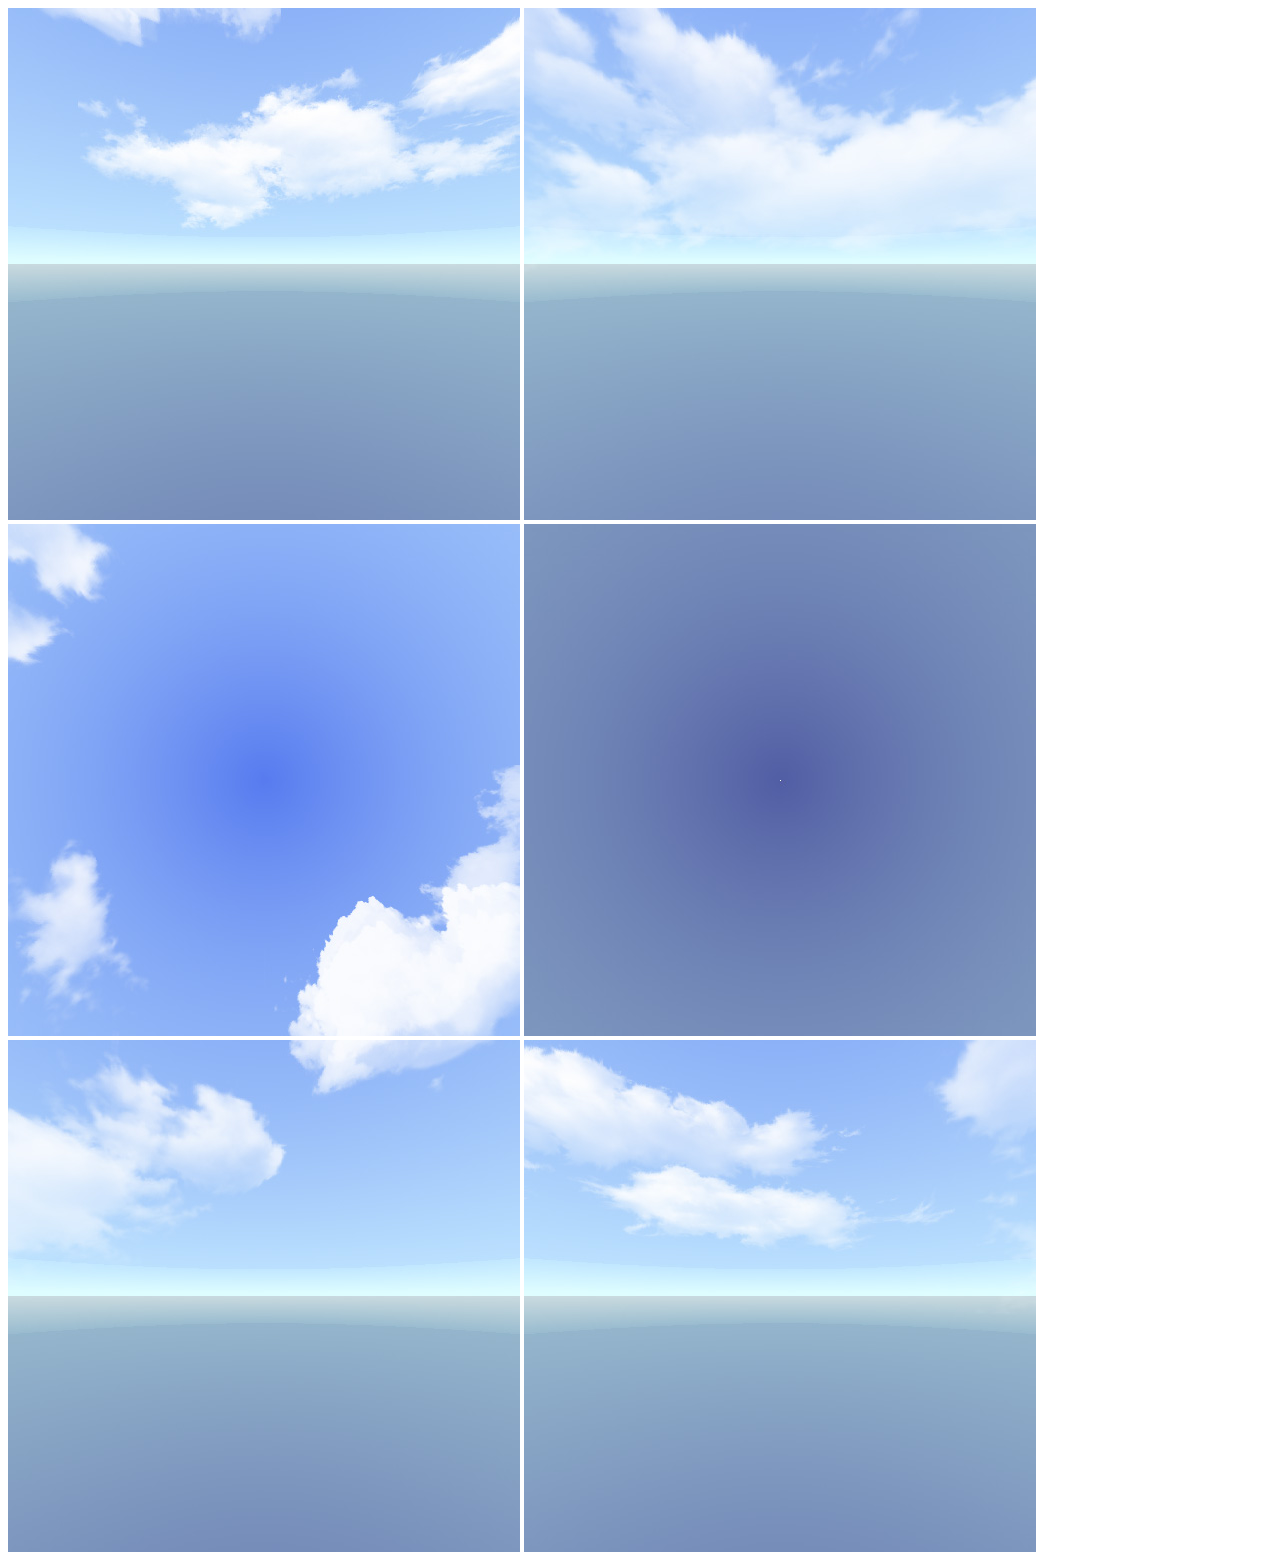
<file: ar-template-multi-planes/index.html>
<!DOCTYPE html>
<html>
  <script src="https://aframe.io/releases/1.0.4/aframe.min.js"></script>
  <script src="aframe-ar.js"></script>
  <body>
    <a-scene embedded arjs environment="#env" vr-mode-ui="enabled: false">
      <a-assets>
        <a-cubemap id="env">
          <img src="Daylight-Box_Right.jpg">
          <img src="Daylight-Box_Left.jpg">
          <img src="Daylight-Box_Top.jpg">
          <img src="Daylight-Box_Bottom.jpg">
          <img src="Daylight-Box_Front.jpg">
          <img src="Daylight-Box_Back.jpg">
        </a-cubemap>
      </a-assets>

      <a-light type="ambient" color="#888"></a-light>
      <a-light type="point" intensity="0.3" position="2 4 4"></a-light>

      <!-- DONT EDIT ABOVE
                o   o
                 )-(
                (O O)
                 \=/
                .-"-.
               //\ /\\
             _// / \ \\_
            =./ {,-.} \.=
                || ||
                || ||    
              __|| ||__  
             `---" "---'   
           EDIT FROM HERE ON          
      -->

      <!-- This is the marker, inside the <marker> 
           the objects that will appear at that position -->

      <!-- You can create your own markers here. ONLY USE JPEGS not PNG!
      https://jeromeetienne.github.io/AR.js/three.js/examples/marker-training/examples/generator.html
     -->

     <!-- !!! Only 1 Marker but lots of assets inside it !!! -->

      <a-marker type='pattern' url='pattern-marker4562.patt' smooth="true">

        <!-- This is the object <a-object> 
          Edit size, position, texture and animation here -->

        <a-box
        width="3"
        height="1.5"
        depth="0.2"
        position="2 0.2 0" 
        rotation="65 10 0"               
        src="sky.png"
        transparent="true"
        alphaTest= "0.5"            
        env-map="#env"
        metalness="1.0"
        roughness="0.0"          
        >
        </a-box>

        <a-box
        width="1.5"
        height="3"
        depth="0.2"
        position="-2 0.2 0" 
        rotation="65 10 0"               
        src="sky.png"
        transparent="true"
        alphaTest= "0.5"            
        env-map="#env"
        metalness="1.0"
        roughness="0.0"          
        >
        </a-box>

        <a-box
        width="3"
        height="1.5"
        depth="2"
        position="1.5 0.2 0" 
        rotation="65 10 0"               
        src="sky.png"
        transparent="true"
        alphaTest= "0.5"            
        env-map="#env"
        metalness="1.0"
        roughness="0.0"          
        >
        </a-box>        


        <a-sphere
        radius="1.2"
        position= "2 0 2"
        src="sky.png"
        env-map="#env"
        metalness="0.9"
        roughness="0.1"                  
        animation="
        property: rotation; 
        from: 0 0 0; 
        to: 0 360 0; 
        easing: linear; 
        dur: 10000; 
        loop:true"
        >                  
        </a-sphere>        

        <!-- !!! Do not remove Marker 1 !!! -->
      </a-marker>    

     


      <a-entity camera></a-entity>
    </a-scene>

  </body>
</html>
</file>
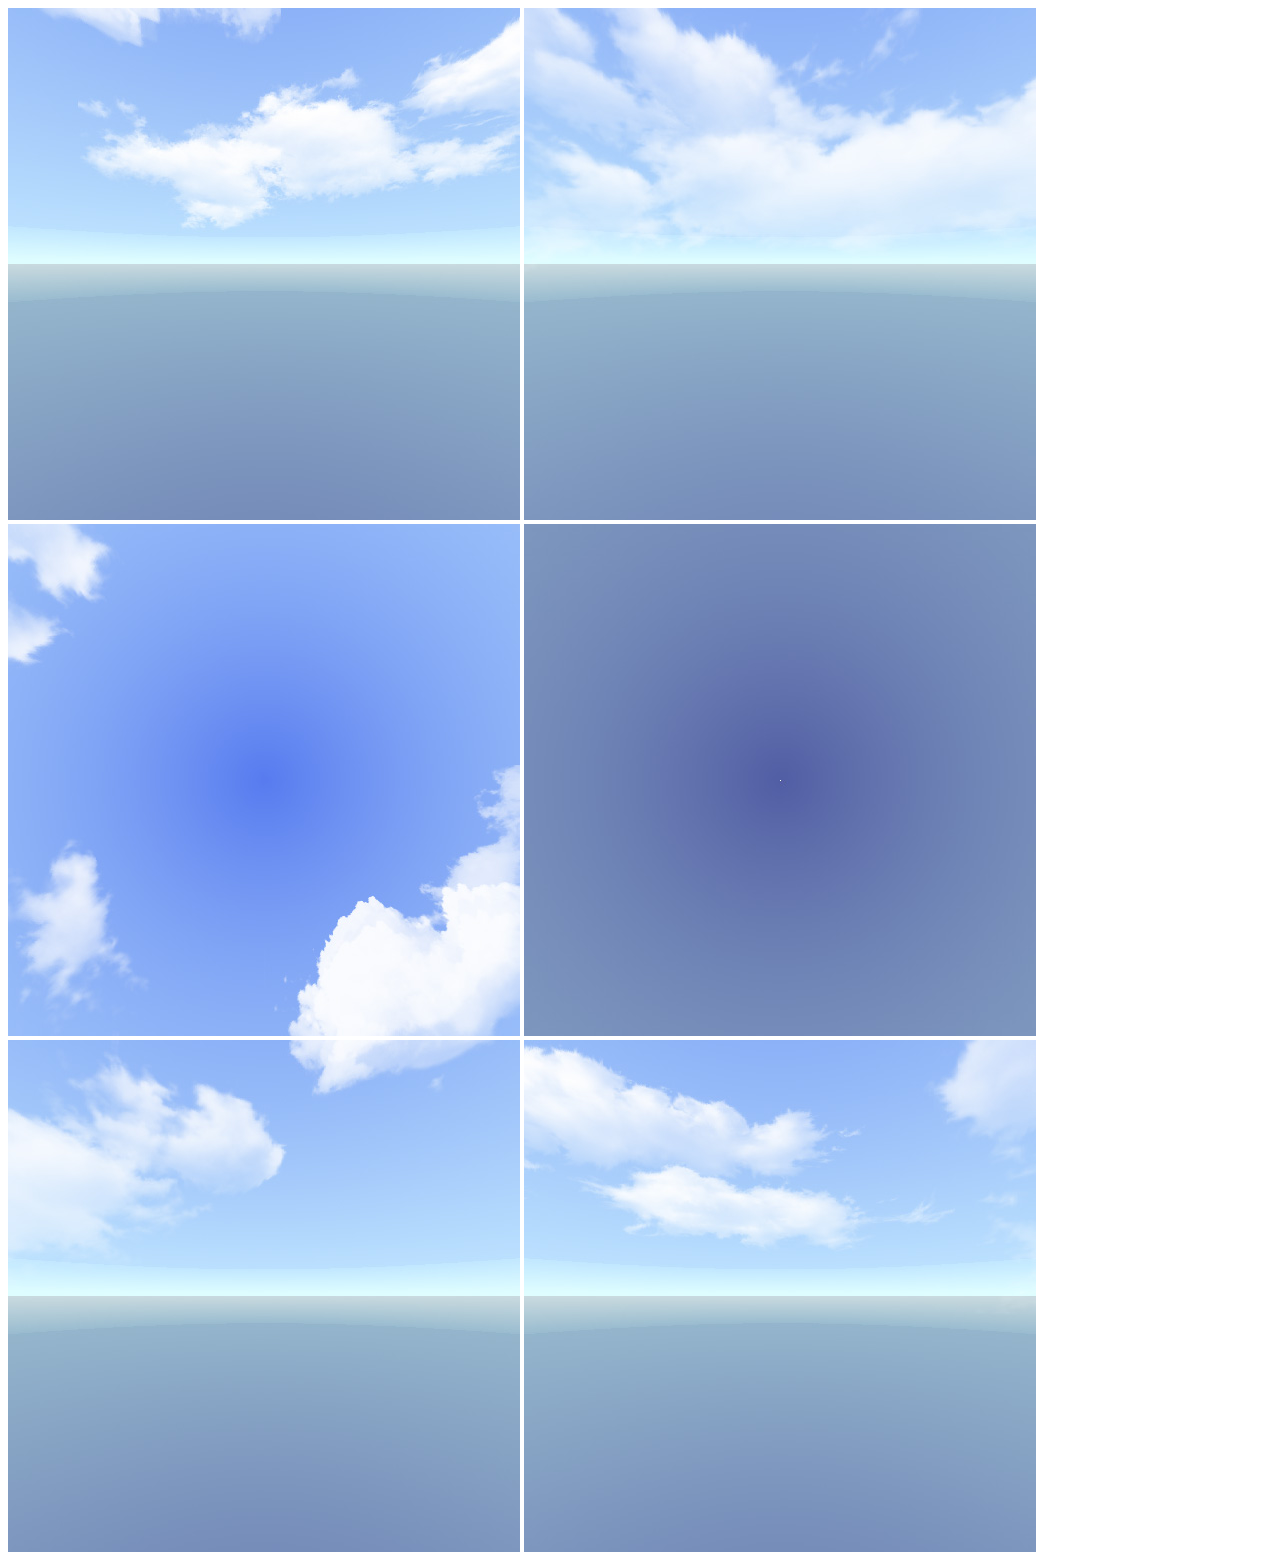
<file: ar/index.html>
<!DOCTYPE html>
<html>
  <script src="https://aframe.io/releases/1.0.4/aframe.min.js"></script>
  <script src="aframe-ar.js"></script>
  <body>
    <a-scene embedded arjs environment="#env" vr-mode-ui="enabled: false">
      <a-assets>
        <a-cubemap id="env">
          <img src="Daylight-Box_Right.jpg">
          <img src="Daylight-Box_Left.jpg">
          <img src="Daylight-Box_Top.jpg">
          <img src="Daylight-Box_Bottom.jpg">
          <img src="Daylight-Box_Front.jpg">
          <img src="Daylight-Box_Back.jpg">
        </a-cubemap>
      </a-assets>

      <a-light type="ambient" color="#888"></a-light>
      <a-light type="point" intensity="0.3" position="2 4 4"></a-light>

      <!-- DONT EDIT ABOVE
                o   o
                 )-(
                (O O)
                 \=/
                .-"-.
               //\ /\\
             _// / \ \\_
            =./ {,-.} \.=
                || ||
                || ||    
              __|| ||__  
             `---" "---'   
           EDIT FROM HERE ON          
      -->

      <!-- This is the marker, inside the <marker> 
           the objects that will appear at that position -->

      <!-- You can create your own markers here. ONLY USE JPEGS not PNG!
      https://jeromeetienne.github.io/AR.js/three.js/examples/marker-training/examples/generator.html
     -->

     <!-- !!! Only 1 Marker but lots of assets inside it !!! -->

      <a-marker type='pattern' url='pattern-1.patt' smooth="true">

        <!-- This is the object <a-object> 
          Edit size, position, texture and animation here -->

    <a-box 
          width="4"
          height="3"
          depth="0.1"
          position="0 0.5 0" 
          rotation="-90 0 0"               
          src="green.jpg"
          transparent="true"
          alphaTest= "0.5"
          env-map="#env"
          metalness="0"
          roughness="0.0"           
          >                 
    </a-box>

    <a-box 
    width="4"
    height="1"
    depth="0.1"
    position="0 1 1.5" 
    rotation="0  0 360"               
    src="green2.jpg"
    transparent="true"
    alphaTest= "0.5"
    env-map="#env"
    metalness="1.0"
    roughness="0.0"           
    >                 
</a-box>  

<a-box 
width="4"
height="3"
depth="0.01"
position="0 1.3 0" 
rotation="-90  0 0"               
src="jurassic-world.png" 
transparent="true"
alphaTest= "0.5"
env-map="#env"
metalness="0"
roughness="0.0"           
>                 
</a-box>




<a-box 
width="4"
height="3"
depth="0.01"
position="0 1.9 0" 
rotation="-90  0 0"               
src="cac-goc-quay-co-ban.png" 
transparent="true"
alphaTest= "0.5"
env-map="#env"
metalness="0"
roughness="0.0"           
>                 
</a-box>

        <!-- !!! Do not remove Marker 1 !!! -->
      </a-marker>    

      <a-marker type='pattern' url='pattern-2.patt' smooth="true">

       
        
        <a-box 
        width="1.25"
        height="1.25"
        depth="0.001"
        position="0 -7 -6" 
        rotation="-90  0 0"               
        src="c2.png"
        transparent="true"
        alphaTest= "0.5"
        env-map="#env"
        metalness="0"
        roughness="0.0"           
        >                 
  </a-box>


  <a-box 
        width="1.5"
        height="1.5"
        depth="0.001"
        position="0 0 0" 
        rotation="-90  0 0"               
        src="c1.png"
        transparent="true"
        alphaTest= "0.5"
        env-map="#env"
        metalness="0"
        roughness="0.0"           
        >                 
  </a-box>


 

 


  </a-marker>  

     


      <a-entity camera></a-entity>
    </a-scene>

  </body>
</html>
</file>
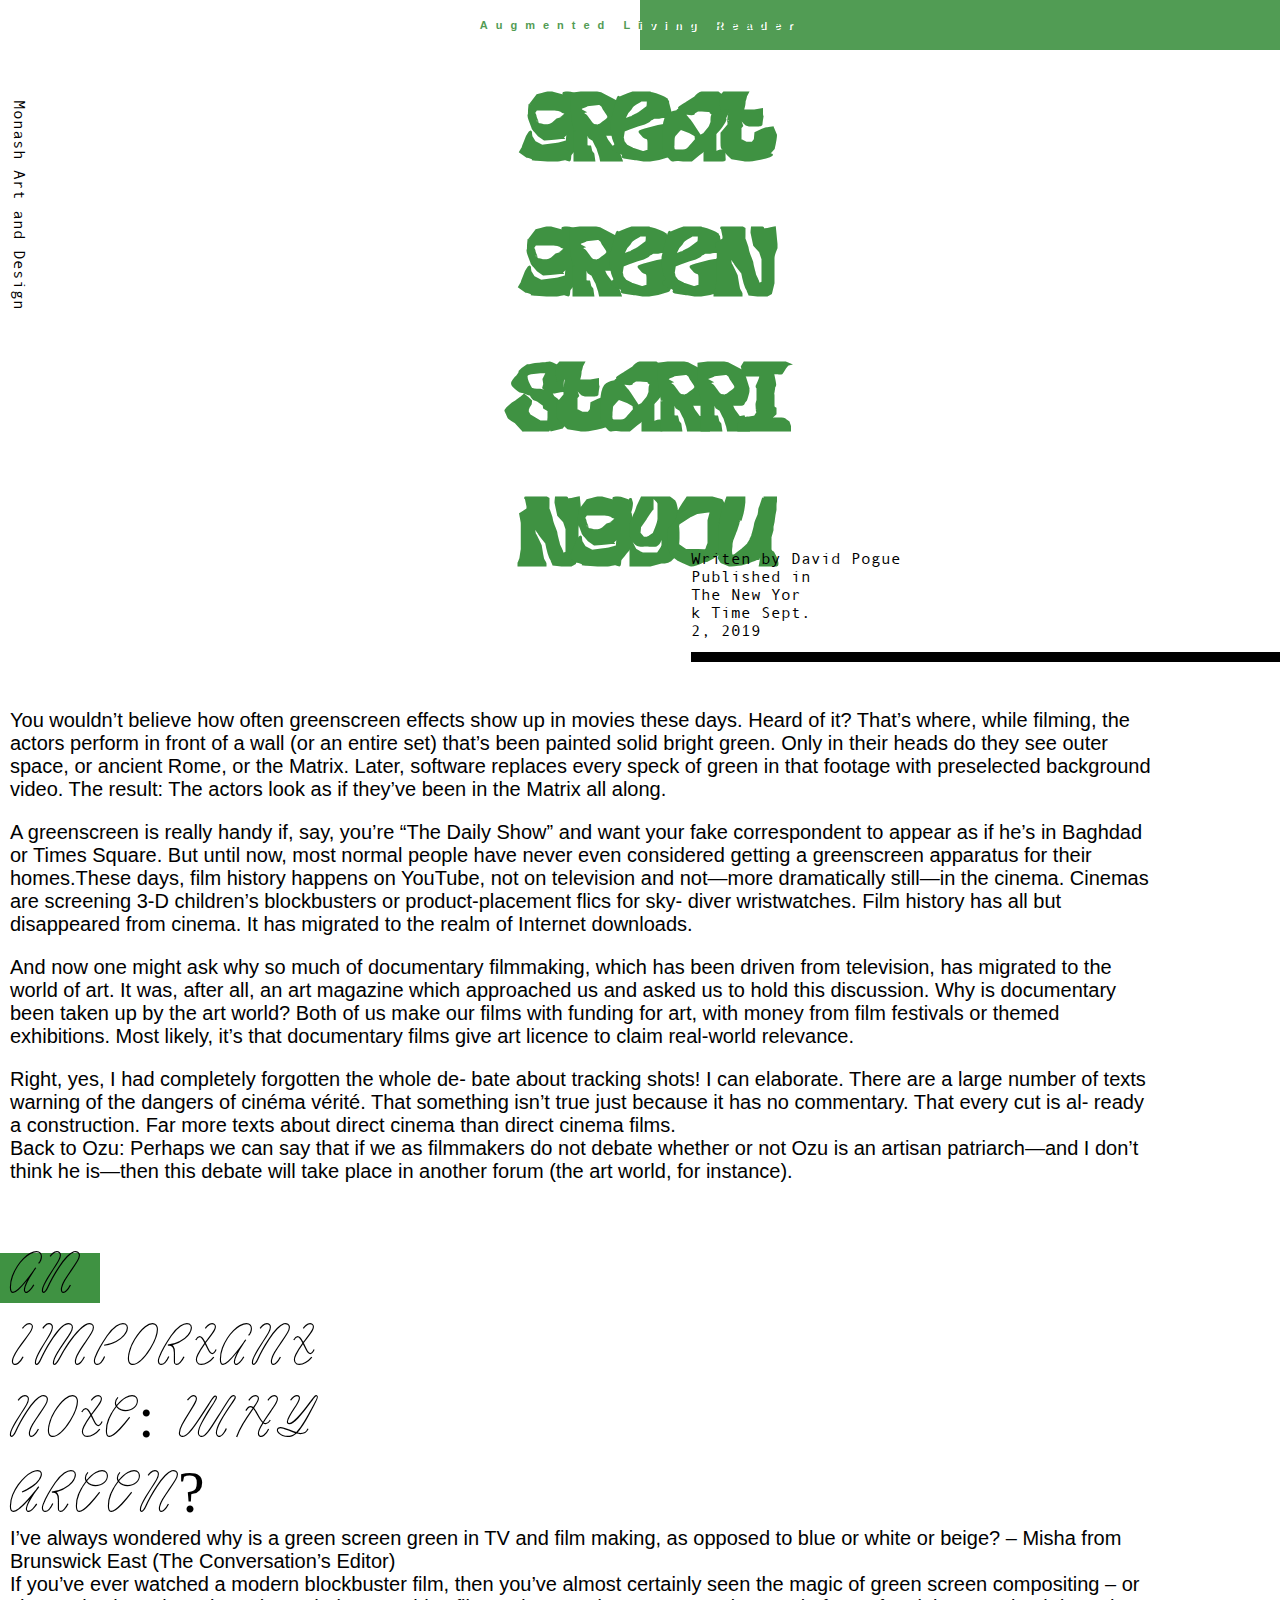
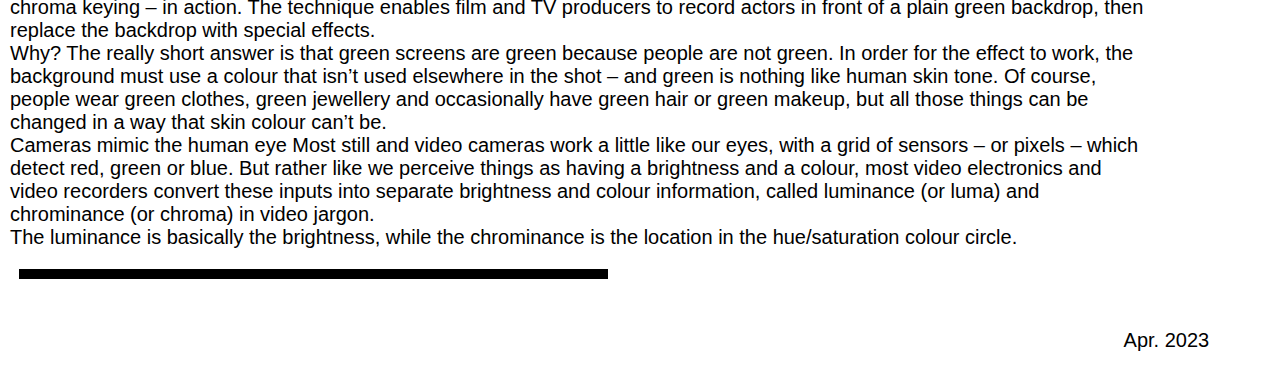
<file: reader/index.html>
<!DOCTYPE html>
<html lang="en">
<head>
    <meta charset="UTF-8">
    <meta http-equiv="X-UA-Compatible" content="IE=edge">
    <meta name="viewport" content="width=device-width, initial-scale=1.0">
    <title>Document</title>
    <link rel="stylesheet" href="style1.css">
</head>
<body>
    <h1> Great <br> Green <br> Starri <br> ng You
     </h1>

     <div class="dym">
      <p> Monash Art and Design </p>
     </div>
     
     
     <div class="myclass">
      <p> Writen by David Pogue <br> Published in <br> The New Yor <br> k Time Sept. <br> 2, 2019 </p>
     </div>
    
     <div class="container">
      <hr class="line">
    </div>
    
    
    
    <p>You wouldn’t believe how often greenscreen effects show up in movies these days. Heard of it? That’s where, while filming, the actors perform in front of a wall (or an entire set) that’s been painted solid bright green. Only in their heads do they see outer space, or ancient Rome, or the Matrix. Later, software replaces every speck of green in that footage with preselected background video. The result: The actors look as if they’ve been in the Matrix all along.
    <p>A greenscreen is really handy if, say, you’re “The Daily Show” and want your fake correspondent to appear as if he’s in Baghdad or Times Square. But until now, most normal people have never even considered getting a greenscreen apparatus for their homes.These days, film history happens on YouTube, not on television and not—more dramatically still—in the cinema. Cinemas are screening 3-D children’s blockbusters or product-placement flics for sky- diver wristwatches. Film history has all but disappeared from cinema. It has migrated to the realm of Internet downloads.</p>
    <p>And now one might ask why so much of documentary filmmaking, which has been driven from television, has migrated to the world of art. It was, after all, an art magazine which approached us and asked us to hold this discussion.
     
      Why is documentary been taken up by the art world? Both of us make our films with funding for art, with money from film festivals or themed exhibitions. Most likely, it’s that documentary films give art licence to claim real-world relevance.</p>
    <p>Right, yes, I had completely forgotten the whole de- bate about tracking shots! I can elaborate. There are a large number of texts warning of the dangers of cinéma vérité. That something isn’t true just because it has no commentary. That every cut is al- ready a construction. Far more texts about direct cinema than direct cinema films.
      <br>Back to Ozu: Perhaps we can say that if we as filmmakers do not debate whether or not Ozu is an artisan patriarch—and I don’t think he is—then this debate will take place in another forum (the art world, for instance).</p>
    </p>
    
    <div class="colored-area"></div>
    <div class="kei">
      <p> AN <br> IMPORTANT <br> NOTE: WHY <br> GREEN? </p>
     </div>

   
     <div class="after">
      <p> I’ve always wondered why is a green screen green in TV and film making, as opposed to blue or white or beige? – Misha from Brunswick East (The Conversation’s Editor)
      <br> If you’ve ever watched a modern blockbuster film, then you’ve almost certainly seen the magic of green screen compositing – or chroma keying – in action. The technique enables film and TV producers to record actors in front of a plain green backdrop, then replace the backdrop with special effects.
      <br>Why? The really short answer is that green screens are green because people are not green. In order for the effect to work, the background must use a colour that isn’t used elsewhere in the shot – and green is nothing like human skin tone. Of course, people wear green clothes, green jewellery and occasionally have green hair or green makeup, but all those things can be changed in a way that skin colour can’t be.
      <br> Cameras mimic the human eye
      Most still and video cameras work a little like our eyes, with a grid of sensors – or pixels – which detect red, green or blue.
      But rather like we perceive things as having a brightness and a colour, most video electronics and video recorders convert these inputs into separate brightness and colour information, called luminance (or luma) and chrominance (or chroma) in video jargon.
    <br> The luminance is basically the brightness, while the chrominance is the location in the hue/saturation colour circle.
    </div>





<!DOCTYPE html>
<html>
  <head>
    <style>
      body {
        margin: 0;
        padding: 0;
      }
      
      #header {
        position: fixed;
        top: 0;
        left: 0;
        width: 100%;
        height: 50px;
        background-color: #3f9242;
        background-image: linear-gradient(to right, #ffffff 50%, #ffffff 50%);
        background-size: 50% 100%, 50% 100%;
        background-repeat: no-repeat;
        background-position: left, right;
        z-index: 1;
        opacity: 0.9;
      }
      
      #content {
        padding-top: 50px;
        height: 30px;
      }
    </style>
  </head>
  <body>
    <div id="header">
      <h2>Augmented Living Reader</h2>
    </div>
    <div id="content">
    </div>
  </body>
</html>


<div class="containe">
  <hr class="lin">
</div>

<div class="april">
  <p> Apr. 2023

 </div>
</file>
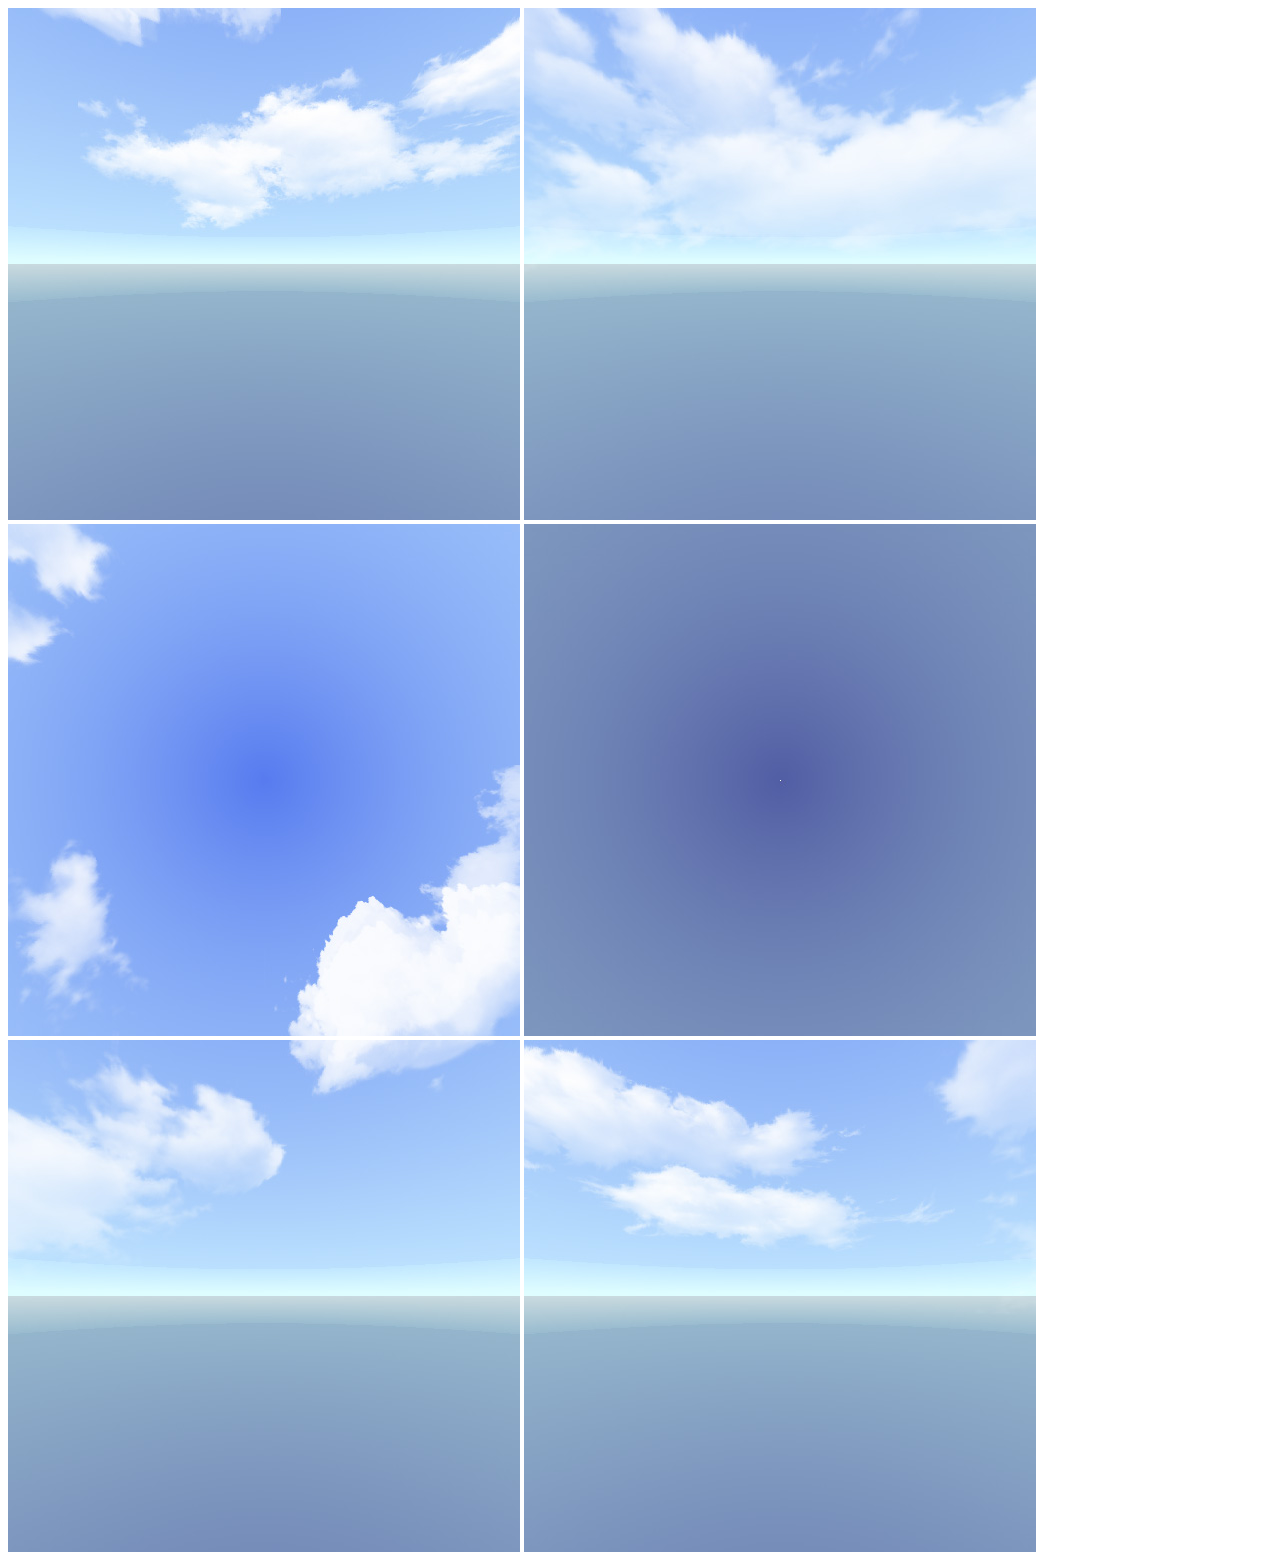
<file: ar-templates/ar-template-3single-markers/index.html>
<!DOCTYPE html>
<html>
  <script src="https://aframe.io/releases/1.0.4/aframe.min.js"></script>
  <script src="aframe-ar.js"></script>
  <body>
    <a-scene embedded arjs environment="#env" vr-mode-ui="enabled: false">
      <a-assets>
        <a-cubemap id="env">
          <img src="Daylight-Box_Right.jpg">
          <img src="Daylight-Box_Left.jpg">
          <img src="Daylight-Box_Top.jpg">
          <img src="Daylight-Box_Bottom.jpg">
          <img src="Daylight-Box_Front.jpg">
          <img src="Daylight-Box_Back.jpg">
        </a-cubemap>
      </a-assets>

      <a-light type="ambient" color="#888"></a-light>
      <a-light type="point" intensity="0.3" position="2 4 4"></a-light>

      <!-- DONT EDIT ABOVE
                o   o
                 )-(
                (O O)
                 \=/
                .-"-.
               //\ /\\
             _// / \ \\_
            =./ {,-.} \.=
                || ||
                || ||    
              __|| ||__  
             `---" "---'   
           EDIT FROM HERE ON          
      -->

      <!-- This is the marker, inside the <marker> 
           the objects that will appear at that position -->

      <!-- You can create your own markers here. ONLY USE JPEGS not PNG!
      https://jeromeetienne.github.io/AR.js/three.js/examples/marker-training/examples/generator.html
     -->

     <!-- !!! MARKER 1 !!! -->

      <a-marker type='pattern' url='pattern-marker4562.patt' smooth="true">

        <!-- This is the object <a-object> 
          Edit size, position, texture and animation here -->

        <a-sphere
        radius="0.8"
        position= "0 0.5 0"
        src="sky.jpeg"
        env-map="#env"
        metalness="0.9"
        roughness="0.1"                  
        animation="
         property: rotation; 
         from: 0 0 0; 
         to: 0 360 0; 
         easing: linear; 
         dur: 10000; 
         loop:true"
          >                  
        </a-sphere>


      </a-marker>
      
      <!-- !!! MARKER 2 !!! -->

      <a-marker type='pattern' url='pattern-marker-circle.patt' smooth="true">

        <!-- This is the object <a-object> 
          Edit size, position, texture and animation here -->

        <a-box 
        width="2.1"
        height="3.45"
        depth="0.3"
        position="0 0.5 0" 
        rotation="0 45 0"               
        src="sky.jpeg"
        transparent="true"
        alphaTest= "0.5"
        env-map="#env"
        metalness="1.0"
        roughness="0.0"                  
        animation="
        property: rotation; 
        from: 0 45 0; 
        to: 0 360 0; 
        easing: linear; 
        dur: 1000; 
        loop:true"               
        >                 
        </a-box>


      </a-marker>   
         
      <!-- !!! MARKER 3 !!! -->           

      <a-marker type='pattern' url='pattern-marker7543.patt' smooth="true">

      <!-- This is the object <a-object> 
        Edit size, position, texture and animation here -->

        <a-box 
        width="2.1"
        height="3.45"
        depth="0.3"
        position="0 0.5 0" 
        rotation="0 45 0"               
        src="sky.jpeg"
        transparent="true"
        alphaTest= "0.5"
        env-map="#env"
        metalness="1.0"
        roughness="0.0"                  
        animation="
        property: rotation; 
        from: 0 45 0; 
        to: 0 360 0; 
        easing: linear; 
        dur: 1000; 
        loop:true"               
        >                 
        </a-box>

      </a-marker>       

     


      <a-entity camera></a-entity>
    </a-scene>

  </body>
</html>
</file>
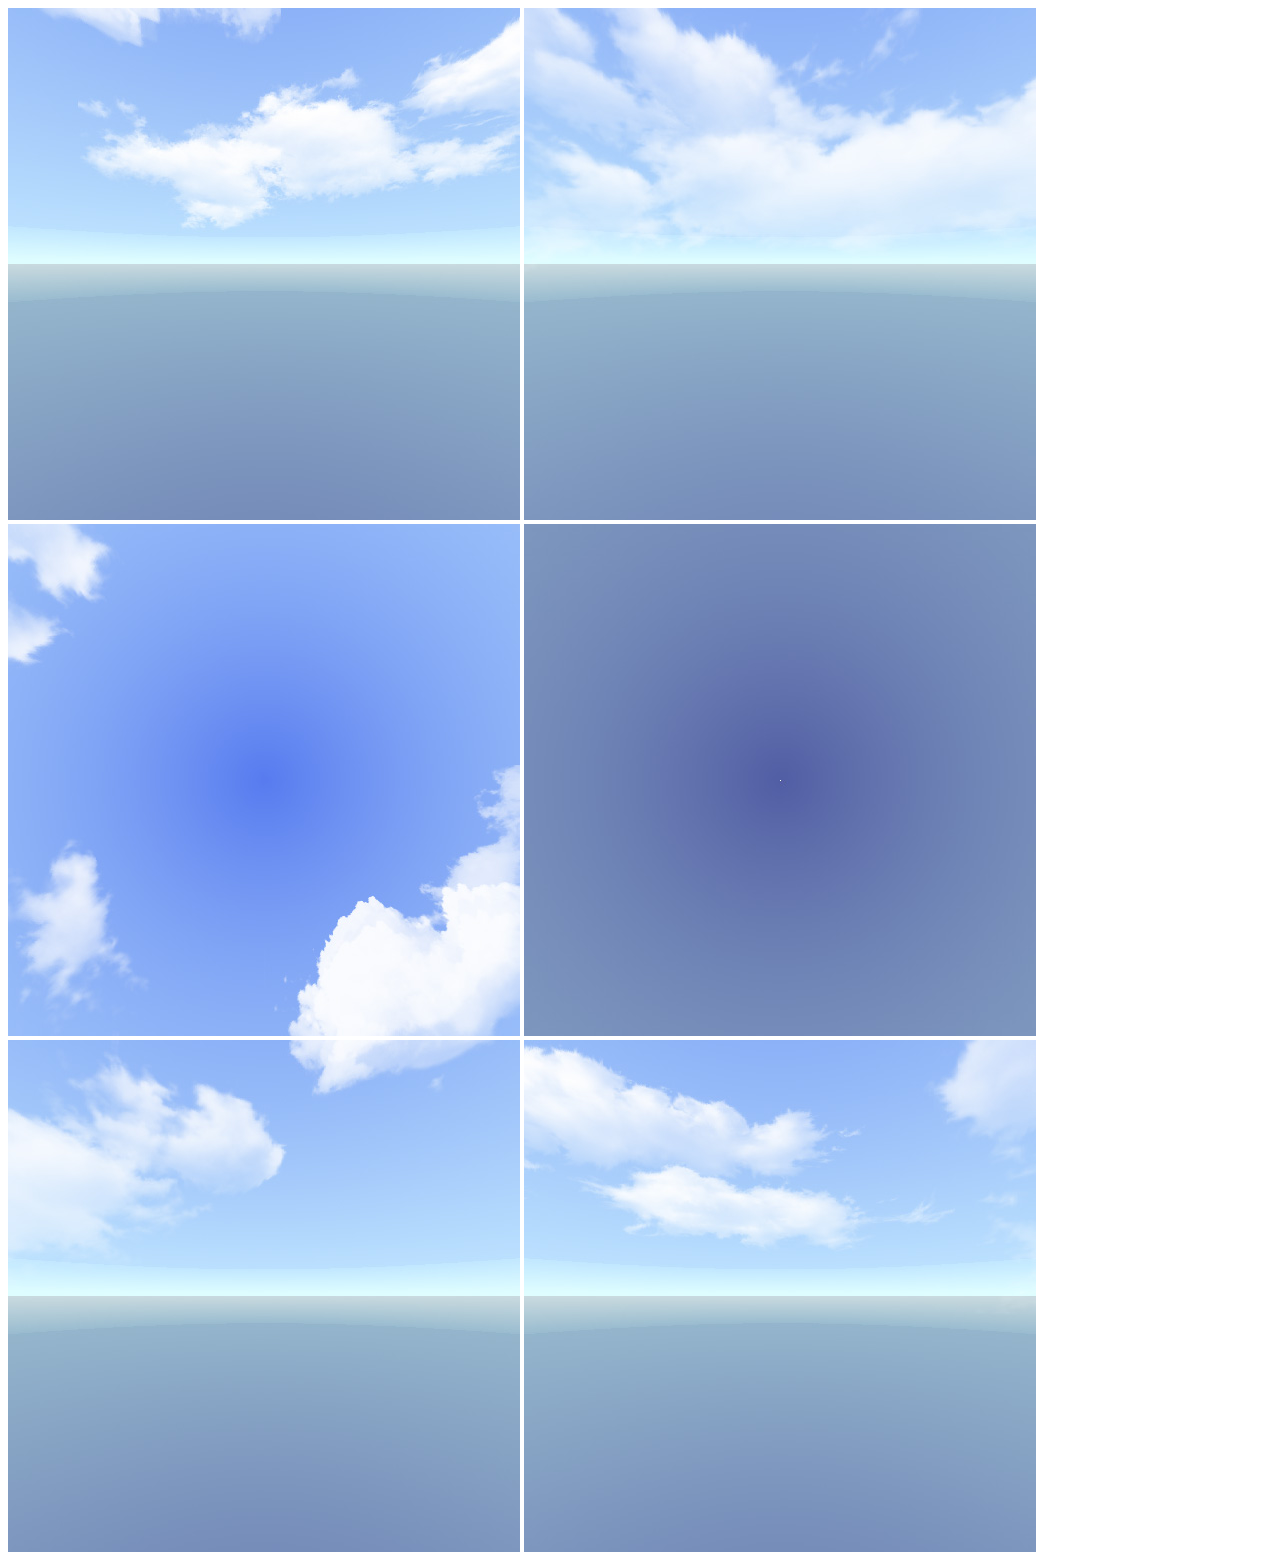
<file: ar-templates/ar-template-multi/index.html>
<!DOCTYPE html>
<html>
  <script src="https://aframe.io/releases/1.0.4/aframe.min.js"></script>
  <script src="aframe-ar.js"></script>
  <body>
    <a-scene embedded arjs environment="#env" vr-mode-ui="enabled: false">
      <a-assets>
        <a-cubemap id="env">
          <img src="Daylight-Box_Right.jpg">
          <img src="Daylight-Box_Left.jpg">
          <img src="Daylight-Box_Top.jpg">
          <img src="Daylight-Box_Bottom.jpg">
          <img src="Daylight-Box_Front.jpg">
          <img src="Daylight-Box_Back.jpg">
        </a-cubemap>
      </a-assets>

      <a-light type="ambient" color="#888"></a-light>
      <a-light type="point" intensity="0.3" position="2 4 4"></a-light>

      <!-- DONT EDIT ABOVE
                o   o
                 )-(
                (O O)
                 \=/
                .-"-.
               //\ /\\
             _// / \ \\_
            =./ {,-.} \.=
                || ||
                || ||    
              __|| ||__  
             `---" "---'   
           EDIT FROM HERE ON          
      -->

      <!-- This is the marker, inside the <marker> 
           the objects that will appear at that position -->

      <!-- You can create your own markers here. ONLY USE JPEGS not PNG!
      https://jeromeetienne.github.io/AR.js/three.js/examples/marker-training/examples/generator.html
     -->

     <!-- !!! Only 1 Marker but lots of assets inside it !!! -->

      <a-marker type='pattern' url='pattern-marker4562.patt' smooth="true">

        <!-- This is the object <a-object> 
          Edit size, position, texture and animation here -->

        <a-box 
        width="2.1"
        height="3.45"
        depth="0.1"
        position="0 0 0" 
        rotation="0 45 0"               
        src="sky.png"
        transparent="true"
        alphaTest= "0.5"
        env-map="#env"
        metalness="1.0"
        roughness="0.0"                  
        animation="
        property: rotation; 
        from: 0 0 0; 
        to: 0 360 0; 
        easing: linear; 
        dur: 10000; 
        loop:true"               
        >                 
        </a-box>

        <a-box 
        width="2.1"
        height="3.45"
        depth="0.1"
        position="2 0 -4" 
        rotation="0 45 0"               
        src="sky.png"
        transparent="true"
        alphaTest= "0.5"
        env-map="#env"
        metalness="1.0"
        roughness="0.0"                  
        animation="
        property: rotation; 
        from: 0 0 0; 
        to: 0 360 0; 
        easing: linear; 
        dur: 5000; 
        loop:true"               
        >                 
        </a-box>

        <a-box 
        width="2.1"
        height="3.45"
        depth="0.1"
        position="-2 0 2" 
        rotation="0 45 0"               
        src="sky.png"
        transparent="true"
        alphaTest= "0.5"
        env-map="#env"
        metalness="1.0"
        roughness="0.0"                  
        animation="
        property: rotation; 
        from: 0 0 0; 
        to: 0 360 0; 
        easing: linear; 
        dur: 5000; 
        loop:true"               
        >                 
        </a-box>

        <a-sphere
        radius="1.2"
        position= "2 0 2"
        src="sky.png"
        env-map="#env"
        metalness="0.9"
        roughness="0.1"                  
        animation="
        property: rotation; 
        from: 0 0 0; 
        to: 0 360 0; 
        easing: linear; 
        dur: 10000; 
        loop:true"
        >                  
        </a-sphere>        

        <!-- !!! Do not remove Marker 1 !!! -->
      </a-marker>    

     


      <a-entity camera></a-entity>
    </a-scene>

  </body>
</html>
</file>
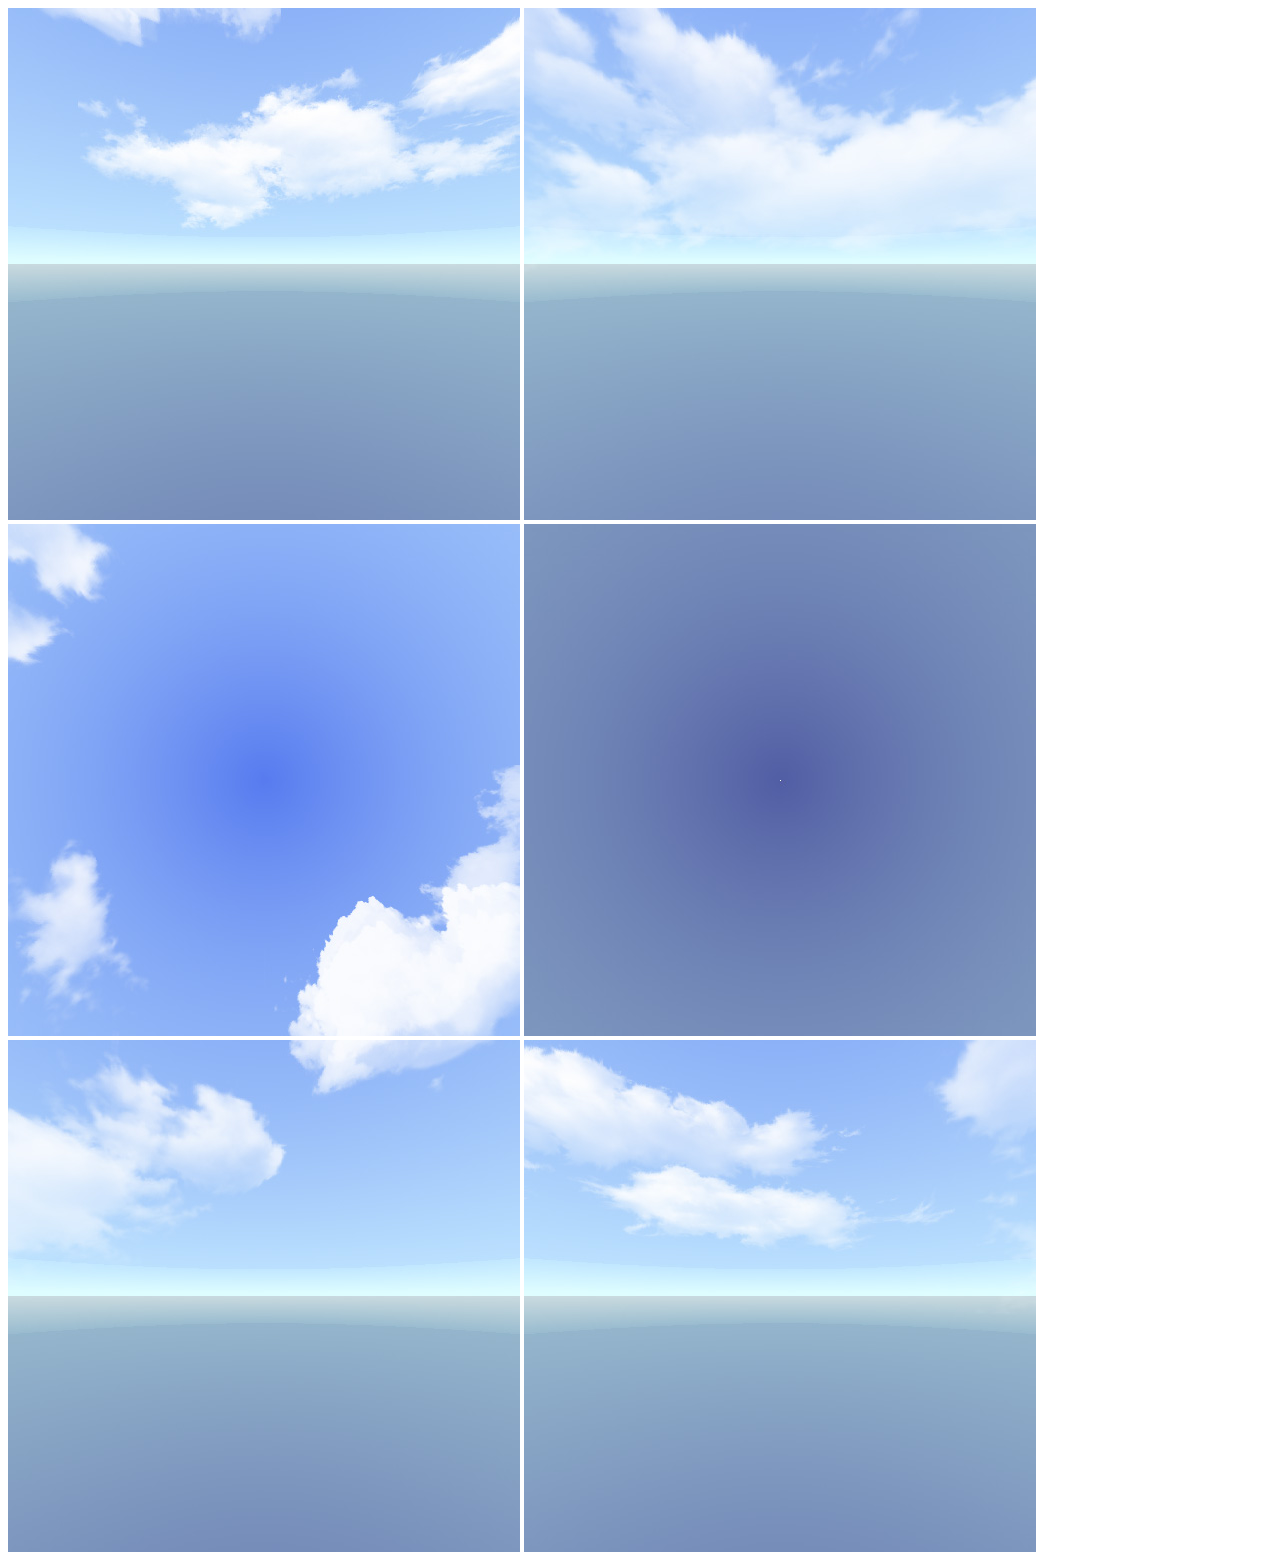
<file: ar-templates/ar-template-single-plane/index.html>
<!DOCTYPE html>
<html>
  <script src="https://aframe.io/releases/1.0.4/aframe.min.js"></script>
  <script src="aframe-ar.js"></script>
  <body>
    <a-scene embedded arjs environment="#env" vr-mode-ui="enabled: false">
      <a-assets>
        <a-cubemap id="env">
          <img src="Daylight-Box_Right.jpg">
          <img src="Daylight-Box_Left.jpg">
          <img src="Daylight-Box_Top.jpg">
          <img src="Daylight-Box_Bottom.jpg">
          <img src="Daylight-Box_Front.jpg">
          <img src="Daylight-Box_Back.jpg">
        </a-cubemap>
      </a-assets>

      <a-light type="ambient" color="#888"></a-light>
      <a-light type="point" intensity="0.3" position="2 4 4"></a-light>

      <!-- DONT EDIT ABOVE
                o   o
                 )-(
                (O O)
                 \=/
                .-"-.
               //\ /\\
             _// / \ \\_
            =./ {,-.} \.=
                || ||
                || ||    
              __|| ||__  
             `---" "---'   
           EDIT FROM HERE ON          
      -->

      <!-- This is the marker, inside the <marker> 
           the objects that will appear at that position -->

      <!-- You can create your own markers here. ONLY USE JPEGS not PNG!
      https://jeromeetienne.github.io/AR.js/three.js/examples/marker-training/examples/generator.html
     -->

     <!-- !!! Only 1 Marker but lots of assets inside it !!! -->

      <a-marker type='pattern' url='pattern-marker4562.patt' smooth="true">

        <!-- This is the object <a-object> 
          Edit size, position, texture and animation here -->

          <a-marker type='pattern' url='pattern-marker4562.patt' smooth="true">

            <a-box
            width="7"
            height="5.5"
            depth="0.4"
            position="0 0.2 0" 
            rotation="65 10 0"               
            src="numbers.png"
            transparent="true"
            alphaTest= "0.5"            
            env-map="#env"
            metalness="1.0"
            roughness="0.0"          
            >
            </a-box>
    
          </a-marker>          

        <!-- !!! Do not remove Marker 1 !!! -->
      </a-marker>    

     


      <a-entity camera></a-entity>
    </a-scene>

  </body>
</html>
</file>
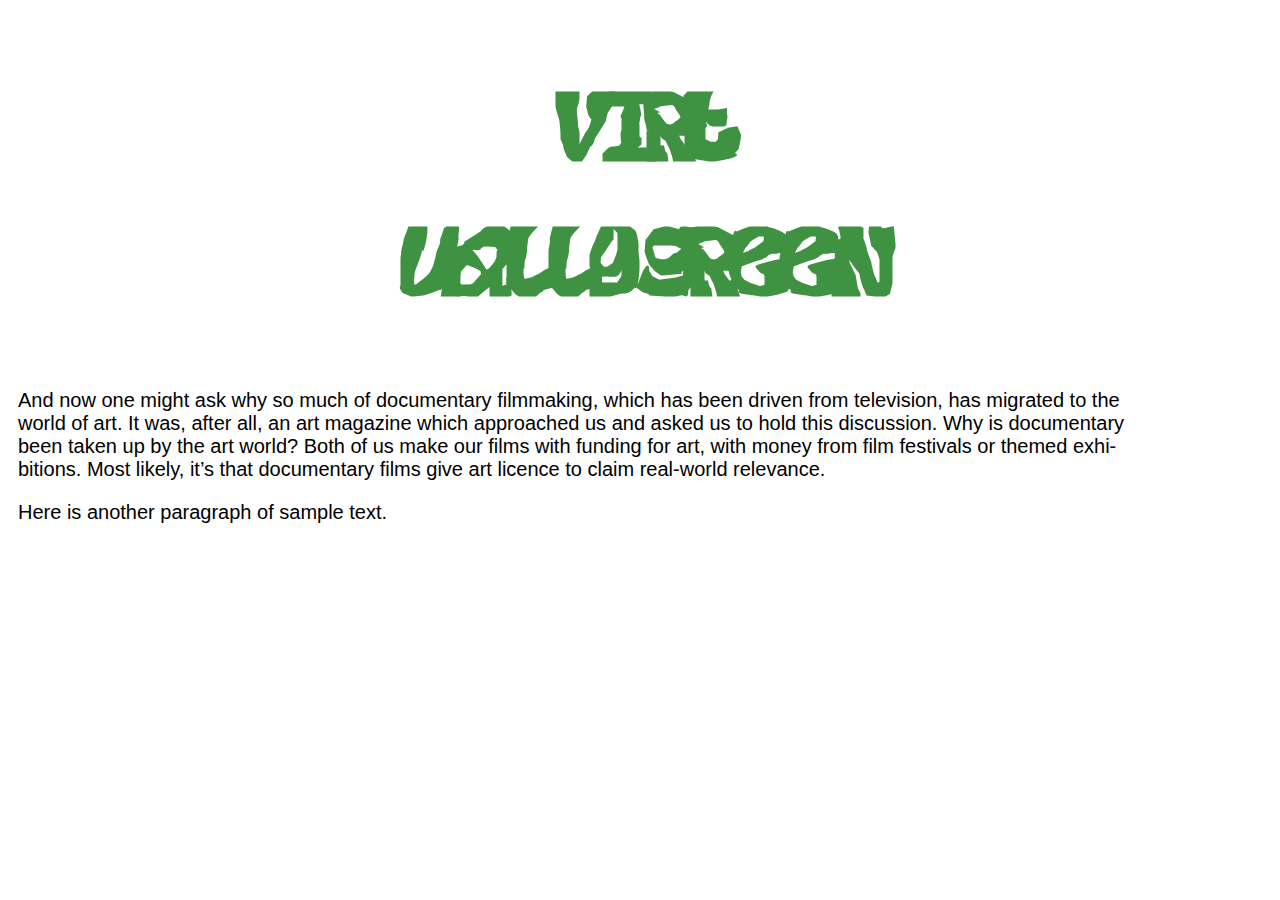
<file: reader/index1.html>
<!DOCTYPE html>
<html lang="en">
<head>
    <meta charset="UTF-8">
    <meta http-equiv="X-UA-Compatible" content="IE=edge">
    <meta name="viewport" content="width=device-width, initial-scale=1.0">
    <title>Document</title>
    <link rel="stylesheet" href="style1.css">
</head>
<body>
    <h1> Virt <br> ually Green </h1>
    <p>And now one might ask why so much of documentary filmmaking, which has been driven from television, has migrated to the world of art. It was, after all, an art magazine which approached us and asked us to hold this discussion.
        Why is documentary been taken up by the art world? Both of us make our films with funding for art, with money from film festivals or themed exhi- bitions. Most likely, it’s that documentary films give art licence to claim real-world relevance.</p>
    <p>Here is another paragraph of sample text.</p>
</body>
</html>
</file>
<file: reader/style1.css>
body {
     background-color:#fff;
     font-family:Arial;
} 

@font-face {
    font-family: 'hi';
     src: url('Perfect-Regular.woff') format('opentype');
}

h1 {
    font-family:"hi";
    color: #3f9242;
    font-size:95px;
    line-height:135px;
    margin-left:5%;
    margin-right:5%;

    letter-spacing: -15px;
    text-align: center;
    margin-top: 55px;
}

@font-face {
  font-family: "MyFont";
  src: url("andale-mono.woff") format("woff");
}

@font-face {
  font-family: "ki";
  src: url("Roboto-Regular.woff") format("woff");
}


@font-face {
  font-family: "nghieng";
  src: url("PEN.woff") format("woff");
}



p {
    font-family:'Gill Sans', 'Gill Sans MT', Calibri, 'Trebuchet MS', sans-serif;
    font-size: 20px;
    margin-left: 10px;
    margin-right: 10%;

  }

  h2 {
    font-family: 'Open Sans', sans-serif;
    font-size: 11px;
    letter-spacing: 8px;
    color: #3f9242;
    text-shadow: 1.5px 1px 0px #ffffff;
		text-align: center; 
    border: 1px; padding: 10px;
		}



    .myclass p {
      text-align: left;
      font-size: 16px; 
      margin-left: 54%;
      margin-right: 8%;
      margin-top:-110px ;
      margin-bottom: 40px;
      font-family:"MyFont" ;
    }


    .dym p {
      text-align:left;
      font-size: 16px; 
        position: absolute;
        left:-95px ;
        top: 180px;
      font-family:"MyFont" ;
      transform: rotate(90deg)
    }


    .container {
      position: relative;
      margin-bottom: 70px;
    }
    
    .line {
      position: absolute;
      top: -35px;
      border: none;
      border-top: 10px solid black;
      margin-bottom: 250px;
      width: 46%;
      right: 0;
    }
    
  .kei p {
    font-family:"nghieng";
    font-size:60px;
    margin-top: -70px;
    margin-bottom:70px;
			
  }

  .colored-area {
    background-color: #3f9242 ;
    width: 100px;
    height: 50px;
    margin-top:70px ;
  }

  .after {
    margin-top:-70px
}

.containe {
  position: relative;
  margin-bottom: 10px;
}

.lin {
  position: left;
  top: -35px;
  border: none;
  border-top: 10px solid black;
  margin-left: 1.5%;
  margin-top: -80px;
  margin-bottom: 100px;
  width: 46%;
  right: 100;
}

.april {
  font-size: small;
  margin-top: -50px;
  margin-left:87%;
}
</file>
